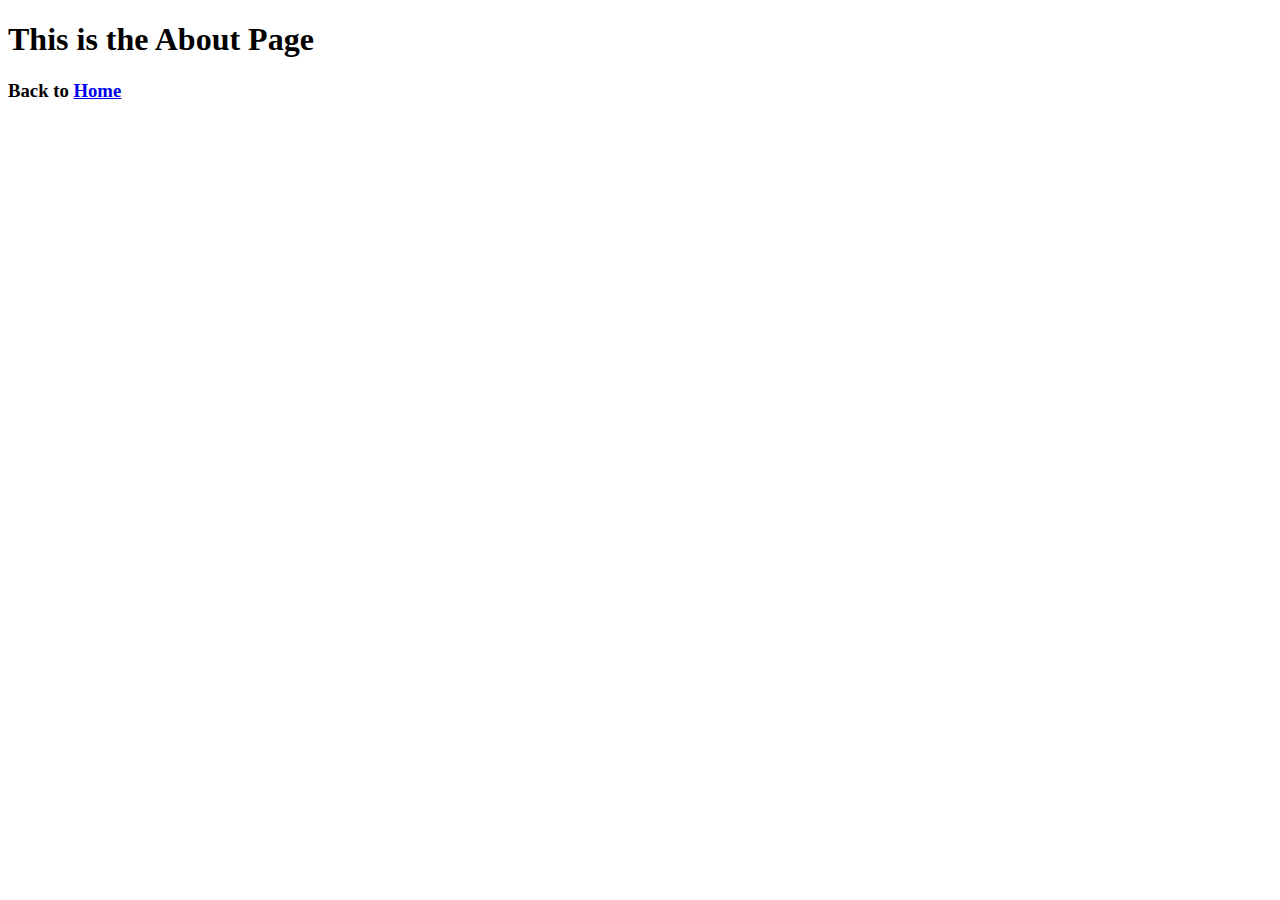
<file: HTML/about.html>
<!DOCTYPE html>
<html lang="en">
<head>
    <meta charset="UTF-8">
    <meta name="viewport" content="width=device-width, initial-scale=1.0">
    <title>Document</title>
</head>
<body>
    <h1>This is the About Page</h1>
    <h3> Back to <a href="Index.html">Home</a></h3>
</body>
</html>
</file>
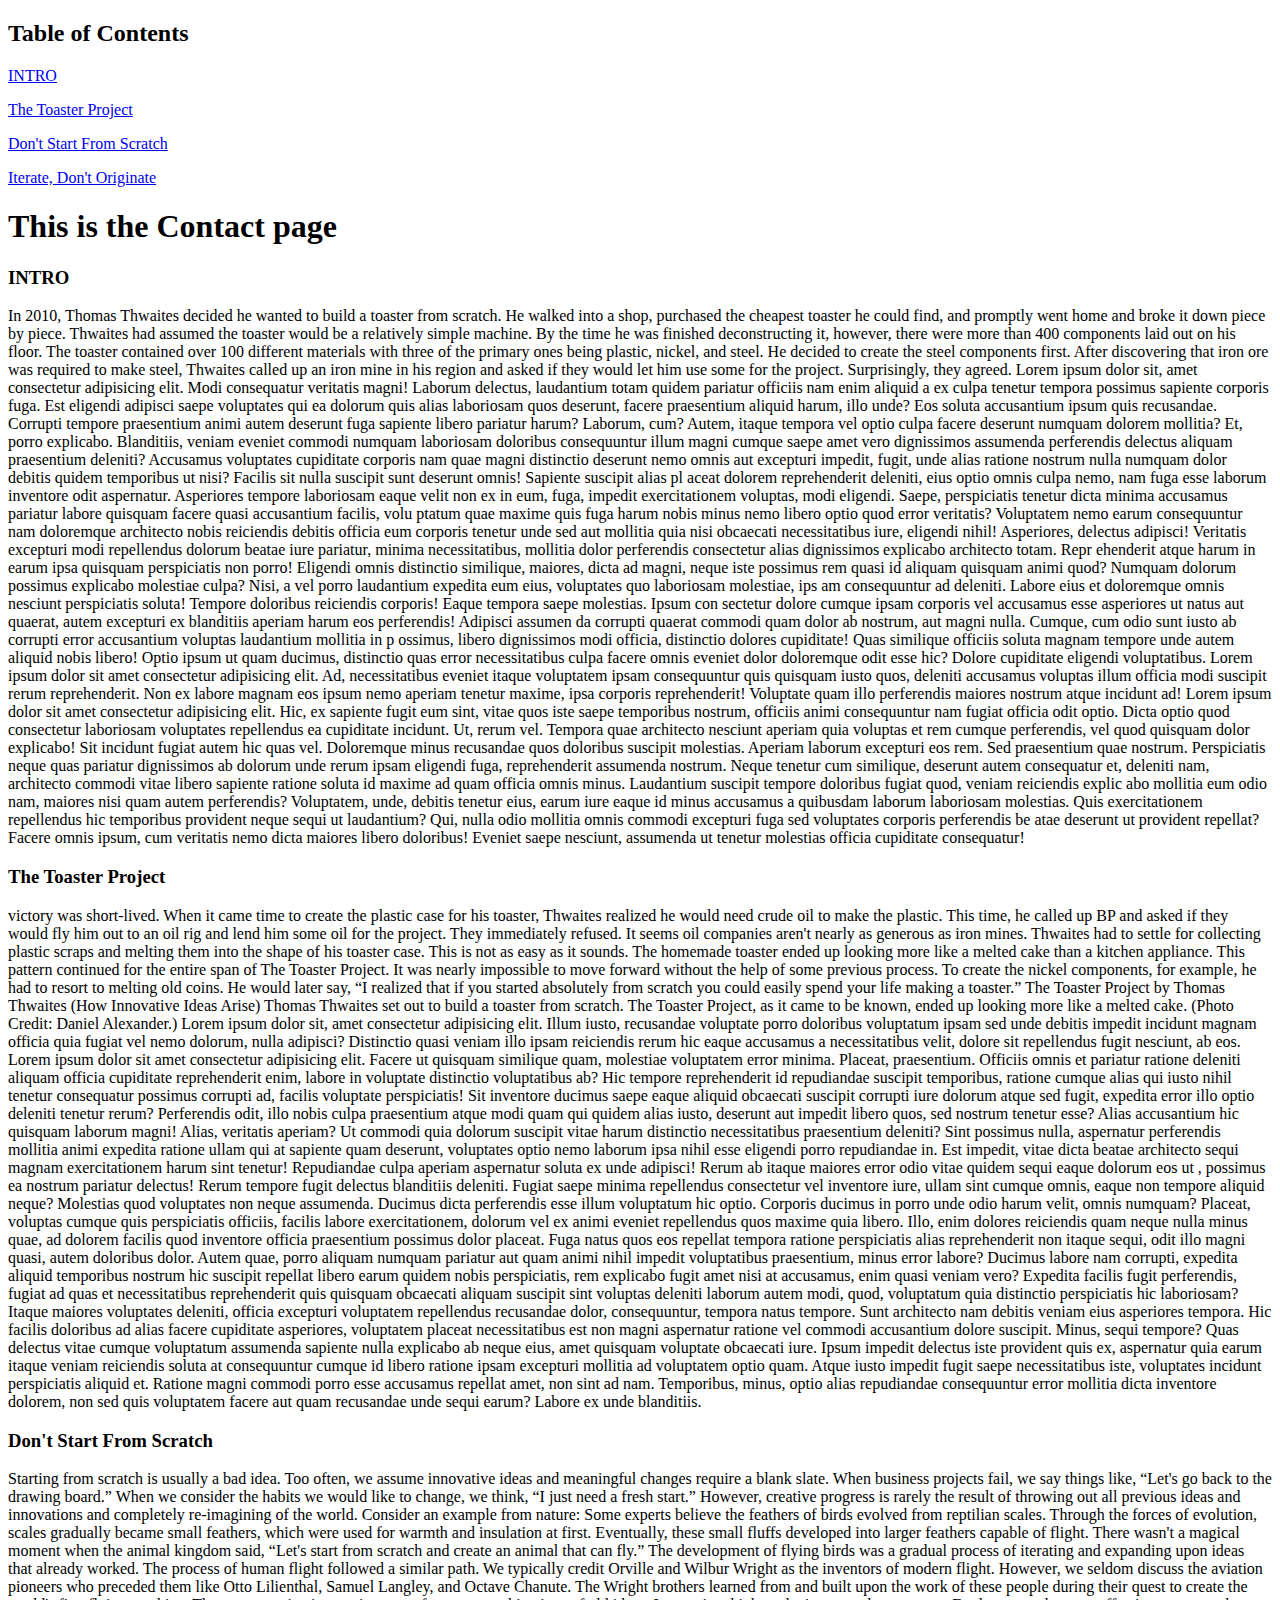
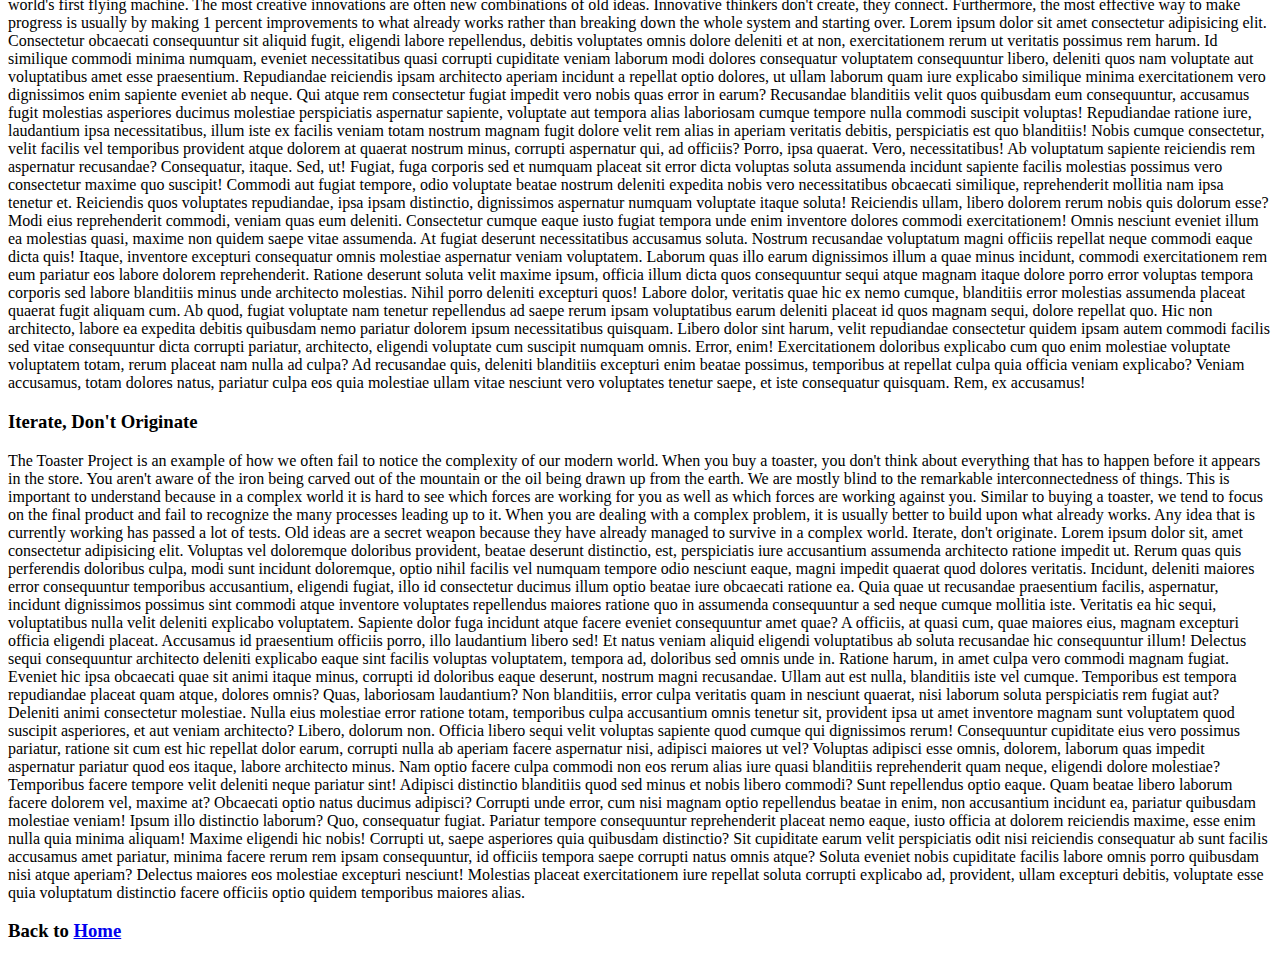
<file: HTML/Article.html>
<!DOCTYPE html>
<html lang="en">
<head>
    <meta charset="UTF-8">
    <meta name="viewport" content="width=device-width, initial-scale=1.0">
    <title>Document</title>
</head>
<body>
    <header>
        <h2>Table of Contents</h2>
        <p><a href="#first">INTRO</a></p>
        <p><a href="#second">The Toaster Project</a></p>
        <p><a href="#third">Don't Start From Scratch</a></p>
        <p><a href="#forth">Iterate, Don't Originate</a></p>
        </header>
    <h1>This is the Contact page </h1>
    <article>
<h3 id="first">INTRO</h3>
<p>In 2010, Thomas Thwaites decided he wanted to build a toaster from scratch. He walked into a shop, purchased the cheapest toaster he could find, and promptly went home and broke it down piece by piece.

    Thwaites had assumed the toaster would be a relatively simple machine. By the time he was finished deconstructing it, however, there were more than 400 components laid out on his floor. The toaster contained over 100 different materials with three of the primary ones being plastic, nickel, and steel.
    
    He decided to create the steel components first. After discovering that iron ore was required to make steel, Thwaites called up an iron mine in his region and asked if they would let him use some for the project.
    
    Surprisingly, they agreed.
    Lorem ipsum dolor sit, amet consectetur adipisicing elit. Modi consequatur veritatis magni! Laborum delectus, laudantium totam quidem pariatur officiis nam enim aliquid a ex culpa tenetur tempora possimus sapiente corporis fuga. Est eligendi adipisci saepe voluptates qui ea dolorum quis alias laboriosam quos deserunt, facere praesentium aliquid harum, illo unde? Eos soluta accusantium ipsum quis recusandae. Corrupti tempore praesentium animi autem deserunt fuga sapiente libero pariatur harum? Laborum, cum? Autem, itaque tempora vel optio culpa facere deserunt numquam dolorem mollitia? Et, porro explicabo. Blanditiis, veniam eveniet commodi numquam laboriosam doloribus consequuntur illum magni cumque saepe amet vero dignissimos assumenda perferendis delectus aliquam praesentium deleniti? Accusamus voluptates cupiditate corporis nam quae magni distinctio deserunt nemo omnis aut excepturi impedit, fugit, unde alias ratione nostrum nulla numquam dolor debitis quidem temporibus ut nisi? Facilis sit nulla suscipit sunt deserunt omnis! Sapiente suscipit alias pl
    aceat dolorem reprehenderit deleniti, eius optio omnis culpa nemo, nam fuga esse laborum inventore odit aspernatur. Asperiores tempore laboriosam eaque velit non ex 
    in eum, fuga, impedit exercitationem voluptas, modi eligendi. Saepe, perspiciatis tenetur dicta minima accusamus pariatur labore quisquam facere quasi accusantium facilis, volu
    ptatum quae maxime quis fuga harum nobis minus nemo libero optio quod error veritatis? Voluptatem nemo earum consequuntur nam doloremque architecto nobis reiciendis
     debitis officia eum corporis tenetur unde sed aut mollitia quia nisi obcaecati necessitatibus iure, eligendi nihil! Asperiores, delectus adipisci! Veritatis 
    excepturi modi repellendus dolorum beatae iure pariatur, minima necessitatibus, mollitia dolor perferendis consectetur alias dignissimos explicabo architecto totam. Repr
    ehenderit atque harum in earum ipsa quisquam perspiciatis non porro! Eligendi omnis distinctio similique, maiores, dicta ad magni, neque iste possimus rem quasi id 
    aliquam quisquam animi quod? Numquam dolorum possimus explicabo molestiae culpa? Nisi, a vel porro laudantium expedita eum eius, voluptates quo laboriosam molestiae, ips
    am consequuntur ad deleniti. Labore eius et doloremque omnis nesciunt perspiciatis soluta! Tempore doloribus reiciendis corporis! Eaque tempora saepe molestias. Ipsum con
    sectetur dolore cumque ipsam corporis vel accusamus esse asperiores ut natus aut quaerat, autem excepturi ex blanditiis aperiam harum eos perferendis! Adipisci assumen
    da corrupti quaerat commodi quam dolor ab nostrum, aut magni nulla. Cumque, cum odio sunt iusto ab corrupti error accusantium voluptas laudantium mollitia in p
    ossimus, libero dignissimos modi officia, distinctio dolores cupiditate! Quas similique officiis soluta magnam tempore unde autem aliquid nobis libero! Optio ipsum ut 
    quam ducimus, distinctio quas error necessitatibus culpa facere omnis eveniet dolor doloremque odit esse hic? Dolore cupiditate eligendi voluptatibus.
Lorem ipsum dolor sit amet consectetur adipisicing elit. Ad, necessitatibus eveniet itaque voluptatem ipsam consequuntur quis quisquam iusto quos, deleniti accusamus voluptas illum officia modi suscipit rerum reprehenderit. Non ex labore magnam eos ipsum nemo aperiam tenetur maxime, ipsa corporis reprehenderit! Voluptate quam illo perferendis maiores nostrum atque incidunt ad!
Lorem ipsum dolor sit amet consectetur adipisicing elit. Hic, ex sapiente fugit eum sint, vitae quos iste saepe temporibus nostrum, officiis animi consequuntur nam fugiat officia odit optio. Dicta optio quod consectetur laboriosam 
voluptates repellendus ea cupiditate incidunt. Ut, rerum vel. Tempora quae architecto nesciunt aperiam quia voluptas et rem cumque perferendis, 
vel quod quisquam dolor explicabo! Sit incidunt fugiat autem hic quas vel. Doloremque minus 
recusandae quos doloribus suscipit molestias. Aperiam laborum excepturi eos rem. Sed praesentium quae nostrum. Perspiciatis neque quas pariatur dignissimos
 ab dolorum unde rerum ipsam eligendi fuga, reprehenderit assumenda nostrum. Neque tenetur cum similique, deserunt autem consequatur et, deleniti nam, 
architecto commodi vitae libero sapiente ratione soluta id maxime ad quam officia omnis minus. Laudantium suscipit tempore doloribus fugiat quod, veniam reiciendis explic
abo mollitia eum odio nam, maiores nisi quam autem perferendis? Voluptatem, unde, debitis tenetur eius, earum iure eaque id minus accusamus a quibusdam laborum laboriosam
 molestias. Quis exercitationem repellendus hic temporibus provident neque sequi ut laudantium? Qui, nulla odio mollitia omnis commodi excepturi fuga sed voluptates corporis perferendis be
atae deserunt ut provident repellat? Facere omnis ipsum, cum veritatis nemo dicta maiores libero doloribus! Eveniet saepe nesciunt, assumenda ut tenetur molestias officia cupiditate consequatur!
</p>
<h3 id="second">The Toaster Project</h3>
<p>victory was short-lived.

    When it came time to create the plastic case for his toaster, Thwaites realized he would need crude oil to make the plastic. This time, he called up BP and asked if they would fly him out to an oil rig and lend him some oil for the project. They immediately refused. It seems oil companies aren't nearly as generous as iron mines.
    
    Thwaites had to settle for collecting plastic scraps and melting them into the shape of his toaster case. This is not as easy as it sounds. The homemade toaster ended up looking more like a melted cake than a kitchen appliance.
    
    This pattern continued for the entire span of The Toaster Project. It was nearly impossible to move forward without the help of some previous process. To create the nickel components, for example, he had to resort to melting old coins. He would later say, “I realized that if you started absolutely from scratch you could easily spend your life making a toaster.”
    The Toaster Project by Thomas Thwaites (How Innovative Ideas Arise)
    Thomas Thwaites set out to build a toaster from scratch. The Toaster Project, as it came to be known, ended up looking more like a melted cake. (Photo Credit: Daniel Alexander.)
Lorem ipsum dolor sit, amet consectetur adipisicing elit. Illum iusto, recusandae voluptate porro doloribus voluptatum ipsam sed unde debitis impedit incidunt magnam officia quia fugiat vel nemo dolorum, nulla adipisci? Distinctio quasi veniam illo ipsam reiciendis rerum hic eaque accusamus a necessitatibus velit, dolore sit repellendus fugit nesciunt, ab eos.   
Lorem ipsum dolor sit amet consectetur adipisicing elit. Facere ut quisquam similique quam, molestiae voluptatem error minima. Placeat, praesentium. Officiis omnis et pariatur ratione deleniti aliquam officia cupiditate reprehenderit enim, labore in voluptate distinctio voluptatibus ab? Hic tempore reprehenderit id repudiandae suscipit temporibus, ratione
 cumque alias qui iusto nihil tenetur consequatur possimus corrupti ad, facilis voluptate perspiciatis! Sit inventore ducimus saepe eaque aliquid obcaecati 
suscipit corrupti iure dolorum atque sed fugit, expedita error illo optio deleniti tenetur rerum? Perferendis odit, illo nobis culpa praesentium atque modi quam qui
 quidem alias iusto, deserunt aut impedit libero quos, sed nostrum tenetur esse? Alias accusantium hic quisquam laborum magni! Alias, veritatis aperiam? Ut commodi 
quia dolorum suscipit vitae harum distinctio necessitatibus praesentium deleniti? Sint possimus nulla, aspernatur perferendis mollitia animi expedita ratione 
ullam qui at sapiente quam deserunt, voluptates optio nemo laborum ipsa nihil esse eligendi porro repudiandae in. Est impedit, vitae dicta beatae architecto sequi magnam exercitationem
 harum sint tenetur! Repudiandae culpa aperiam aspernatur soluta ex unde adipisci! Rerum ab itaque maiores error odio vitae quidem sequi eaque dolorum eos ut
, possimus ea nostrum pariatur delectus! Rerum tempore fugit delectus blanditiis deleniti. Fugiat saepe minima repellendus consectetur vel inventore
 iure, ullam sint cumque omnis, eaque non tempore aliquid neque? Molestias quod voluptates non neque assumenda. Ducimus dicta perferendis esse
 illum voluptatum hic optio. Corporis ducimus in porro unde odio harum velit, omnis numquam? Placeat, voluptas cumque quis perspiciatis officiis, 
facilis labore exercitationem, dolorum vel ex animi eveniet repellendus quos maxime quia libero. Illo, enim dolores reiciendis quam neque nulla minus quae, ad
 dolorem facilis quod inventore officia praesentium possimus dolor placeat. Fuga natus quos eos repellat tempora ratione perspiciatis alias reprehenderit non
 itaque sequi, odit illo magni quasi, autem doloribus dolor. Autem quae, porro aliquam numquam pariatur aut quam animi nihil impedit voluptatibus praesentium,
 minus error labore? Ducimus labore nam corrupti, expedita aliquid temporibus nostrum hic suscipit repellat libero earum quidem nobis perspiciatis, 
rem explicabo fugit amet nisi at accusamus, enim quasi veniam vero? Expedita facilis fugit perferendis, fugiat ad quas et necessitatibus reprehenderit quis 
quisquam obcaecati aliquam suscipit sint voluptas deleniti laborum autem modi, quod, voluptatum quia distinctio perspiciatis hic laboriosam? Itaque maiores
 voluptates deleniti, officia excepturi voluptatem repellendus recusandae dolor, consequuntur, tempora natus tempore. Sunt architecto nam debitis veniam eius asperiores
 tempora. Hic facilis doloribus ad alias facere cupiditate asperiores, voluptatem placeat necessitatibus est non magni aspernatur ratione vel commodi
 accusantium dolore suscipit. Minus, sequi tempore? Quas delectus vitae cumque voluptatum assumenda sapiente nulla explicabo ab neque eius, amet quisquam voluptate
 obcaecati iure. Ipsum impedit delectus iste provident quis ex, aspernatur quia earum itaque veniam reiciendis soluta at consequuntur cumque id libero ratione 
ipsam excepturi mollitia ad voluptatem optio quam. Atque iusto impedit fugit saepe necessitatibus iste, voluptates incidunt perspiciatis aliquid et.
 Ratione magni commodi porro esse accusamus repellat amet, non sint ad nam. Temporibus, minus, optio alias repudiandae consequuntur
 error mollitia dicta inventore dolorem, non sed quis voluptatem facere aut quam recusandae unde sequi earum? Labore ex unde blanditiis.
</p>
<h3 id="third">Don't Start From Scratch</h3>

<p>Starting from scratch is usually a bad idea.

    Too often, we assume innovative ideas and meaningful changes require a blank slate. When business projects fail, we say things like, “Let's go back to the drawing board.” When we consider the habits we would like to change, we think, “I just need a fresh start.” However, creative progress is rarely the result of throwing out all previous ideas and innovations and completely re-imagining of the world.
    
    Consider an example from nature:
    
    Some experts believe the feathers of birds evolved from reptilian scales. Through the forces of evolution, scales gradually became small feathers, which were used for warmth and insulation at first. Eventually, these small fluffs developed into larger feathers capable of flight.
    
    There wasn't a magical moment when the animal kingdom said, “Let's start from scratch and create an animal that can fly.” The development of flying birds was a gradual process of iterating and expanding upon ideas that already worked.
    
    The process of human flight followed a similar path. We typically credit Orville and Wilbur Wright as the inventors of modern flight. However, we seldom discuss the aviation pioneers who preceded them like Otto Lilienthal, Samuel Langley, and Octave Chanute. The Wright brothers learned from and built upon the work of these people during their quest to create the world's first flying machine.
    
    The most creative innovations are often new combinations of old ideas. Innovative thinkers don't create, they connect. Furthermore, the most effective way to make progress is usually by making 1 percent improvements to what already works rather than breaking down the whole system and starting over.
Lorem ipsum dolor sit amet consectetur adipisicing elit. Consectetur obcaecati consequuntur sit aliquid fugit, eligendi labore repellendus, debitis voluptates omnis dolore deleniti et at non, exercitationem rerum ut veritatis possimus rem harum. Id similique commodi minima numquam, eveniet necessitatibus quasi corrupti cupiditate veniam laborum modi dolores consequatur voluptatem consequuntur libero, deleniti quos nam voluptate aut voluptatibus amet esse praesentium. Repudiandae reiciendis ipsam architecto aperiam incidunt a repellat optio dolores, ut ullam laborum quam iure explicabo similique minima exercitationem vero dignissimos enim sapiente eveniet ab neque. Qui atque rem consectetur fugiat impedit vero nobis quas error in earum? Recusandae blanditiis velit quos quibusdam eum consequuntur, accusamus fugit molestias asperiores ducimus molestiae perspiciatis aspernatur sapiente, voluptate aut tempora alias laboriosam cumque tempore nulla commodi suscipit voluptas! Repudiandae ratione iure, laudantium ipsa necessitatibus, illum iste ex facilis veniam totam nostrum magnam fugit dolore velit rem alias in aperiam veritatis debitis, perspiciatis est quo blanditiis! Nobis cumque consectetur, velit facilis vel temporibus provident atque dolorem at quaerat nostrum minus, corrupti aspernatur qui, ad officiis? Porro, ipsa quaerat. Vero, necessitatibus! Ab voluptatum sapiente reiciendis rem aspernatur recusandae? Consequatur, itaque. Sed, ut! Fugiat, fuga corporis sed et numquam placeat sit error dicta voluptas soluta assumenda incidunt sapiente facilis molestias possimus vero consectetur maxime quo suscipit! Commodi aut fugiat tempore, odio voluptate beatae nostrum deleniti expedita nobis vero necessitatibus obcaecati similique, reprehenderit mollitia nam ipsa tenetur et. Reiciendis quos voluptates repudiandae, ipsa ipsam distinctio, dignissimos aspernatur numquam voluptate itaque soluta! Reiciendis ullam, libero dolorem rerum nobis quis dolorum esse? Modi eius reprehenderit commodi, veniam quas eum deleniti. Consectetur cumque eaque iusto fugiat tempora unde enim inventore dolores commodi exercitationem! Omnis nesciunt eveniet illum ea molestias quasi, maxime non quidem saepe vitae assumenda. At fugiat deserunt necessitatibus accusamus soluta. Nostrum recusandae voluptatum magni officiis repellat neque commodi eaque dicta quis! Itaque, inventore excepturi consequatur omnis molestiae aspernatur veniam voluptatem. Laborum quas illo earum dignissimos illum a quae minus incidunt, commodi exercitationem rem eum pariatur eos labore dolorem reprehenderit. Ratione deserunt soluta velit maxime ipsum, officia illum dicta quos consequuntur sequi atque magnam itaque dolore porro error voluptas tempora corporis sed labore blanditiis minus unde architecto molestias. Nihil porro deleniti excepturi quos! Labore dolor, veritatis quae hic ex nemo cumque, blanditiis error molestias assumenda placeat quaerat fugit aliquam cum. Ab quod, fugiat voluptate nam tenetur repellendus ad saepe rerum ipsam voluptatibus earum deleniti placeat id quos magnam sequi, dolore repellat quo. Hic non architecto, labore ea expedita debitis quibusdam nemo pariatur dolorem ipsum necessitatibus quisquam. Libero dolor sint harum, velit repudiandae consectetur quidem ipsam autem commodi facilis sed vitae consequuntur dicta corrupti pariatur, architecto, eligendi voluptate cum suscipit numquam omnis. Error, enim! Exercitationem doloribus explicabo cum quo enim molestiae voluptate voluptatem totam, rerum placeat nam nulla ad culpa? Ad recusandae quis, deleniti blanditiis excepturi enim beatae possimus, temporibus at repellat culpa quia officia veniam explicabo? Veniam accusamus, totam dolores natus, pariatur culpa eos quia molestiae ullam vitae nesciunt vero voluptates tenetur saepe, et iste consequatur quisquam. Rem, ex accusamus!   
</p>
<h3 id="forth">Iterate, Don't Originate</h3>

<p>The Toaster Project is an example of how we often fail to notice the complexity of our modern world. When you buy a toaster, you don't think about everything that has to happen before it appears in the store. You aren't aware of the iron being carved out of the mountain or the oil being drawn up from the earth.

    We are mostly blind to the remarkable interconnectedness of things. This is important to understand because in a complex world it is hard to see which forces are working for you as well as which forces are working against you. Similar to buying a toaster, we tend to focus on the final product and fail to recognize the many processes leading up to it.
    
    When you are dealing with a complex problem, it is usually better to build upon what already works. Any idea that is currently working has passed a lot of tests. Old ideas are a secret weapon because they have already managed to survive in a complex world.
    
    Iterate, don't originate.
Lorem ipsum dolor sit, amet consectetur adipisicing elit. Voluptas vel doloremque doloribus provident, beatae deserunt distinctio, est, perspiciatis iure accusantium assumenda architecto ratione impedit ut. Rerum quas quis perferendis doloribus culpa, modi sunt incidunt doloremque, optio nihil facilis vel numquam tempore odio nesciunt eaque, magni impedit quaerat quod dolores veritatis. Incidunt, deleniti maiores error consequuntur temporibus accusantium, eligendi fugiat, illo id consectetur ducimus illum optio beatae iure obcaecati ratione ea. Quia quae ut recusandae praesentium facilis, aspernatur, incidunt dignissimos possimus sint commodi atque inventore voluptates repellendus maiores ratione quo in assumenda consequuntur a sed neque cumque mollitia iste. Veritatis ea hic sequi, voluptatibus nulla velit deleniti explicabo voluptatem. Sapiente dolor fuga incidunt atque facere eveniet consequuntur amet quae? A officiis, at quasi cum, quae maiores eius, magnam excepturi officia eligendi placeat. Accusamus id praesentium officiis porro, illo laudantium libero sed! Et natus veniam aliquid eligendi voluptatibus ab soluta recusandae hic consequuntur illum! Delectus sequi consequuntur architecto deleniti explicabo eaque sint facilis voluptas voluptatem, tempora ad, doloribus sed omnis unde in. Ratione harum, in amet culpa vero commodi magnam fugiat. Eveniet hic ipsa obcaecati quae sit animi itaque minus, corrupti id doloribus eaque deserunt, nostrum magni recusandae. Ullam aut est nulla, blanditiis iste vel cumque. Temporibus est tempora repudiandae placeat quam atque, dolores omnis? Quas, laboriosam laudantium? Non blanditiis, error culpa veritatis quam in nesciunt quaerat, nisi laborum soluta perspiciatis rem fugiat aut? Deleniti animi consectetur molestiae. Nulla eius molestiae error ratione totam, temporibus culpa accusantium omnis tenetur sit, provident ipsa ut amet inventore magnam sunt voluptatem quod suscipit asperiores, et aut veniam architecto? Libero, dolorum non. Officia libero sequi velit voluptas sapiente quod cumque qui dignissimos rerum! Consequuntur cupiditate eius vero possimus pariatur, ratione sit cum est hic repellat dolor earum, corrupti nulla ab aperiam facere aspernatur nisi, adipisci maiores ut vel? Voluptas adipisci esse omnis, dolorem, laborum quas impedit aspernatur pariatur quod eos itaque, labore architecto minus. Nam optio facere culpa commodi non eos rerum alias iure quasi blanditiis reprehenderit quam neque, eligendi dolore molestiae? Temporibus facere tempore velit deleniti neque pariatur sint! Adipisci distinctio blanditiis quod sed minus et nobis libero commodi? Sunt repellendus optio eaque. Quam beatae libero laborum facere dolorem vel, maxime at? Obcaecati optio natus ducimus adipisci? Corrupti unde error, cum nisi magnam optio repellendus beatae in enim, non accusantium incidunt ea, pariatur quibusdam molestiae veniam! Ipsum illo distinctio laborum? Quo, consequatur fugiat. Pariatur tempore consequuntur reprehenderit placeat nemo eaque, iusto officia at dolorem reiciendis maxime, esse enim nulla quia minima aliquam! Maxime eligendi hic nobis! Corrupti ut, saepe asperiores quia quibusdam distinctio? Sit cupiditate earum velit perspiciatis odit nisi reiciendis consequatur ab sunt facilis accusamus amet pariatur, minima facere rerum rem ipsam consequuntur, id officiis tempora saepe corrupti natus omnis atque? Soluta eveniet nobis cupiditate facilis labore omnis porro quibusdam nisi atque aperiam? Delectus maiores eos molestiae excepturi nesciunt! Molestias placeat exercitationem iure repellat soluta corrupti explicabo ad, 
provident, ullam excepturi debitis, voluptate esse quia voluptatum distinctio facere officiis optio quidem temporibus maiores alias.</p>
</article>
  <h3> Back to <a href="Index.html">Home</a></h3>
</body>
</html>
</file>
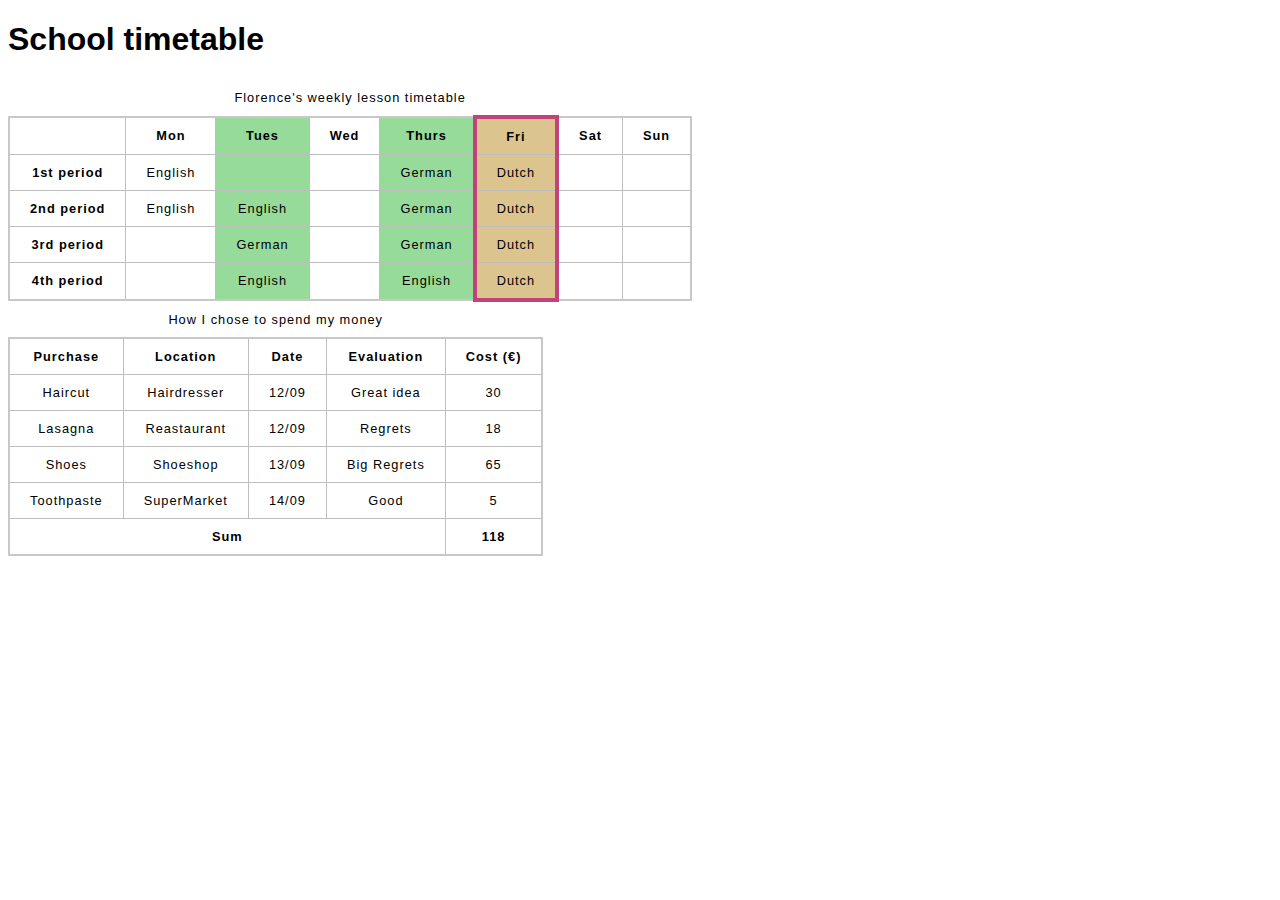
<file: HTML/tables.html>
<!DOCTYPE html>
<html>
  <head>
    <meta charset="utf-8">
    <title>School timetable</title>
    <style>
    html {
      font-family: sans-serif;
    }

    table {
      border-collapse: collapse;
      border: 2px solid rgb(200,200,200);
      letter-spacing: 1px;
      font-size: 0.8rem;
    }

    td, th {
      border: 1px solid rgb(190,190,190);
      padding: 10px 20px;
    }

    td {
      text-align: center;
    }

    caption {
      padding: 10px;
    }
    </style>
  </head>
  <body>
    <h1>School timetable</h1>

    <table>
      <caption>Florence's weekly lesson timetable</caption>
      <colgroup>
        <col span="2">
        <col style="background-color:#97DB9A;">
        <col style="width:42px;">
        <col style="background-color:#97DB9A;">
        <col style="background-color:#DCC48E; border:4px solid #C1437A;">
        <!-- <col span="2" style="width:42px;"> -->
      </colgroup>
      <tr>
        <td>&nbsp;</td>
        <th>Mon</th>
        <th>Tues</th>
        <th>Wed</th>
        <th>Thurs</th>
        <th>Fri</th>
        <th>Sat</th>
        <th>Sun</th>
      </tr>
      <tr>
        <th>1st period</th>
        <td>English</td>
        <td>&nbsp;</td>
        <td>&nbsp;</td>
        <td>German</td>
        <td>Dutch</td>
        <td>&nbsp;</td>
        <td>&nbsp;</td>
      </tr>
      <tr>
        <th>2nd period</th>
        <td>English</td>
        <td>English</td>
        <td>&nbsp;</td>
        <td>German</td>
        <td>Dutch</td>
        <td>&nbsp;</td>
        <td>&nbsp;</td>
      </tr>
      <tr>
        <th>3rd period</th>
        <td>&nbsp;</td>
        <td>German</td>
        <td>&nbsp;</td>
        <td>German</td>
        <td>Dutch</td>
        <td>&nbsp;</td>
        <td>&nbsp;</td>
      </tr>
      <tr>
        <th>4th period</th>
        <td>&nbsp;</td>
        <td>English</td>
        <td>&nbsp;</td>
        <td>English</td>
        <td>Dutch</td>
        <td>&nbsp;</td>
        <td>&nbsp;</td>
      </tr>
    </table>

<table>
<caption>
    How I chose to spend my money
</caption>
<thead>
    <tr>
        <th>Purchase</th>
        <th>Location</th>
        <th>Date</th>
        <th>Evaluation</th>
        <th>Cost (€)</th>      
    </tr>
</thead>
<tbody>
    <tr>
        <td>Haircut</td>
        <td>Hairdresser</td>
        <td>12/09</td>
        <td>Great idea</td>
        <td>30</td>
    </tr>
    <tr>
        <td>Lasagna</td>
        <td>Reastaurant</td>
        <td>12/09</td>
        <td>Regrets</td>
        <td>18</td>
    </tr>
    <tr>
        <td>Shoes</td>
        <td>Shoeshop</td>
        <td>13/09</td>
        <td>Big Regrets</td>
        <td>65</td>
    </tr>
    <tr>
        <td>Toothpaste</td>
        <td>SuperMarket</td>
        <td>14/09</td>
        <td>Good</td>
        <td>5</td>
    </tr>
    <tfoot>
        <tr>
            <th colspan="4">Sum</th>
            <th>118</th>
        </tr>
    </tfoot>
</tbody>
</table>
  </body>
</html>
</file>
